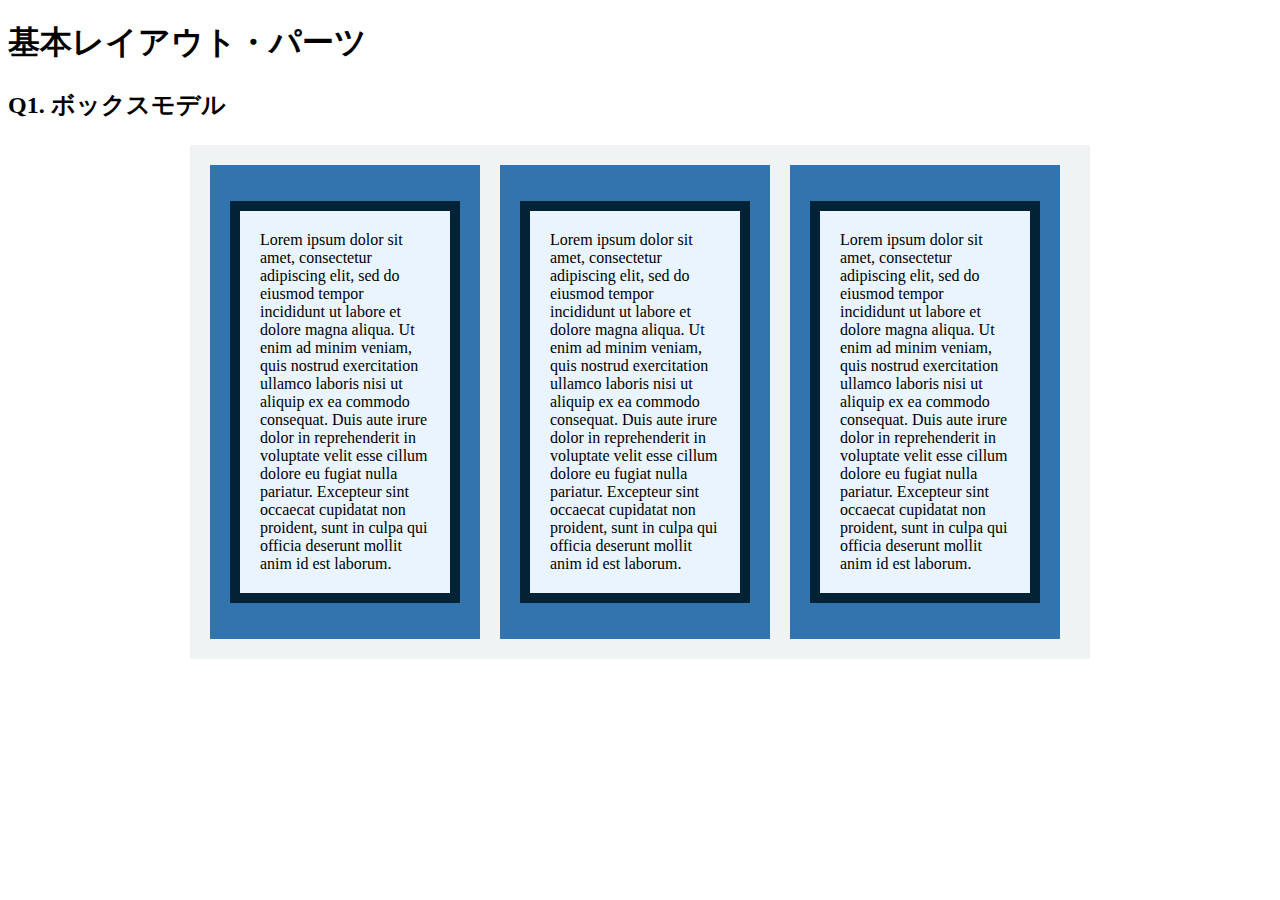
<file: layout_parts/q1/index.html>
<!DOCTYPE html>
<html>
  <head>
    <meta charset="utf-8">
    <meta http-equiv="X-UA-Compatible" content="IE=edge">
    <meta name="viewport" content="width=device-width, initial-scale=1.0, maximum-scale=1.0, user-scalable=no">
    <meta name="format-detection" content="telephone=no">
    <title>基本レイアウト・パーツ</title>
    <link rel="stylesheet" href="http://gizumo-inc.github.io/sample/front-lesson/layout_parts_new/assets/css/reset.css">
    <link rel="stylesheet" href="http://gizumo-inc.github.io/sample/front-lesson/layout_parts_new/assets/css/base.css">
    <link rel="stylesheet" href="css/style.css">
  </head>
  <body>
    <div class="wrapper">
      <h1 class="title">基本レイアウト・パーツ</h1>
      <h2 class="headline">
        <p class="headline__text">Q1. ボックスモデル</p>
      </h2>
      <div class="box">
        <!-- 回答はクラスq1の要素の中に書いてね -->
        <!-- すでについてるクラスにはstyleを指定しない。styleをつける場合は自分で新たにクラスをつけること -->
        <div class="q1 q1_content clearfix">
          <div class="q1_content_box">
            <p class="q1_content_text">Lorem ipsum dolor sit amet, consectetur adipiscing elit, sed do eiusmod tempor incididunt ut labore et dolore magna aliqua. Ut enim ad minim veniam, quis nostrud exercitation ullamco laboris nisi ut aliquip ex ea commodo consequat. Duis aute irure dolor in reprehenderit in voluptate velit esse cillum dolore eu fugiat nulla pariatur. Excepteur sint occaecat cupidatat non proident, sunt in culpa qui officia deserunt mollit anim id est laborum.</p>
          </div>
          <div class="q1_content_box">
            <p class="q1_content_text">Lorem ipsum dolor sit amet, consectetur adipiscing elit, sed do eiusmod tempor incididunt ut labore et dolore magna aliqua. Ut enim ad minim veniam, quis nostrud exercitation ullamco laboris nisi ut aliquip ex ea commodo consequat. Duis aute irure dolor in reprehenderit in voluptate velit esse cillum dolore eu fugiat nulla pariatur. Excepteur sint occaecat cupidatat non proident, sunt in culpa qui officia deserunt mollit anim id est laborum.</p>
          </div>
          <div class="q1_content_box">
            <p class="q1_content_text">Lorem ipsum dolor sit amet, consectetur adipiscing elit, sed do eiusmod tempor incididunt ut labore et dolore magna aliqua. Ut enim ad minim veniam, quis nostrud exercitation ullamco laboris nisi ut aliquip ex ea commodo consequat. Duis aute irure dolor in reprehenderit in voluptate velit esse cillum dolore eu fugiat nulla pariatur. Excepteur sint occaecat cupidatat non proident, sunt in culpa qui officia deserunt mollit anim id est laborum.</p>
          </div>
        </div>
        <!-- 回答はクラスq1の要素の中に書いてね -->
      </div>
    </div>
  </body>
</html>
</file>
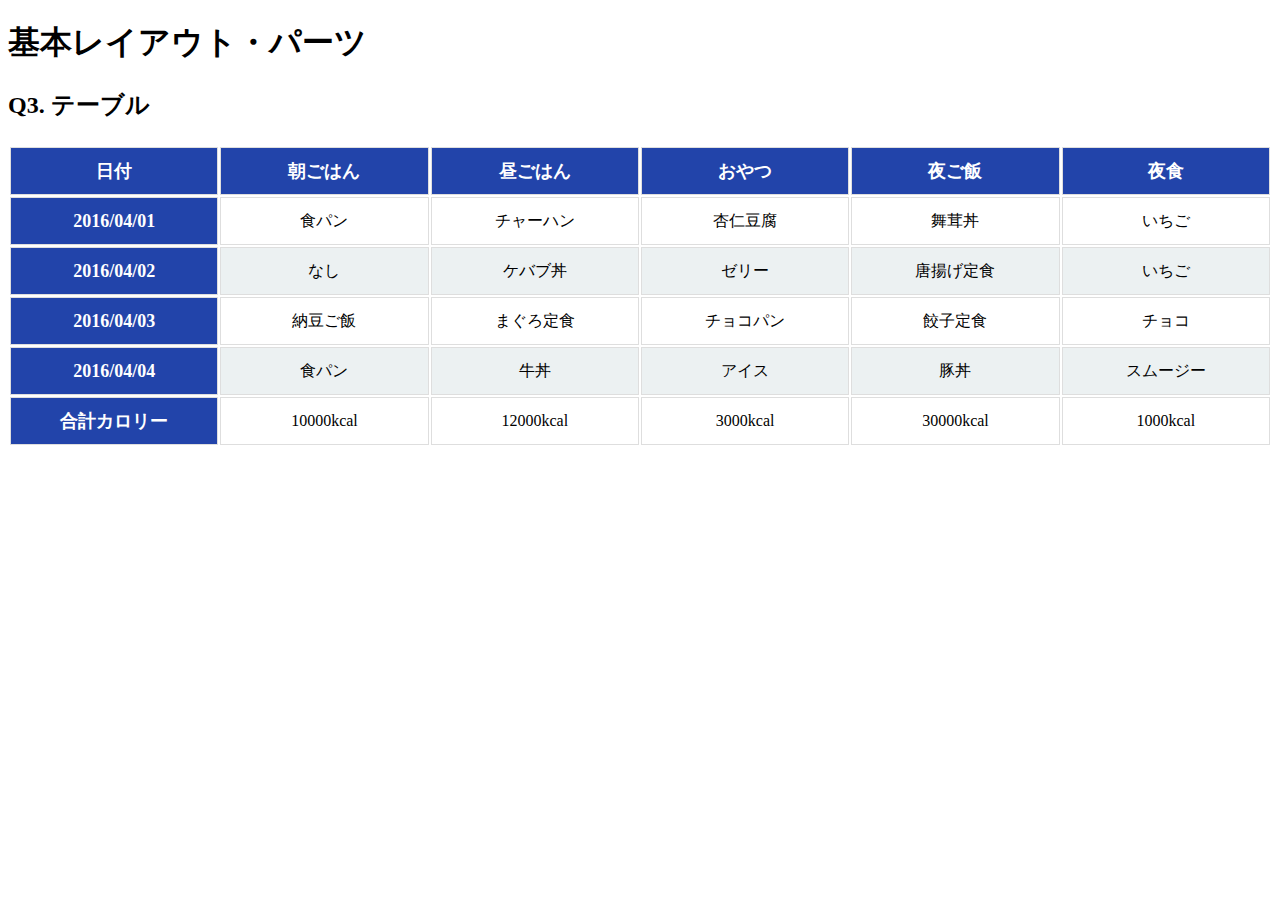
<file: layout_parts/q3/index.html>
<!DOCTYPE html>
<html>
  <head>
    <meta charset="utf-8">
    <meta http-equiv="X-UA-Compatible" content="IE=edge">
    <meta name="viewport" content="width=device-width, initial-scale=1.0, maximum-scale=1.0, user-scalable=no">
    <meta name="format-detection" content="telephone=no">
    <title>基本レイアウト・パーツ</title>
    <link rel="stylesheet" href="http://gizumo-inc.github.io/sample/front-lesson/layout_parts_new/assets/css/reset.css">
    <link rel="stylesheet" href="http://gizumo-inc.github.io/sample/front-lesson/layout_parts_new/assets/css/base.css">
    <link rel="stylesheet" href="css/style.css">
  </head>
  <body>
    <div class="wrapper">
      <h1 class="title">基本レイアウト・パーツ</h1>
      <h2 class="headline">
        <p class="headline__text">Q3. テーブル</p>
      </h2>
      <div class="box">
        <!-- 回答はクラスq3の要素の中に書いてね -->
        <!-- すでについてるクラスにはstyleを指定しない。styleをつける場合は自分で新たにクラスをつけること -->
        <div class="q3">
          
          <table class="q3_table">
            <thead class="q3-header"> 
              <tr>  
                <th>日付</th>
                <th>朝ごはん</th>
                <th>昼ごはん</th>
                <th>おやつ</th>
                <th>夜ご飯</th>
                <th>夜食</th>
              </tr>
            </thead>

            <tbody class="q3-body">
              <tr>
                <th>2016/04/01</th>
                <td>食パン</td>
                <td>チャーハン</td>
                <td>杏仁豆腐</td>
                <td>舞茸丼</td>
                <td>いちご</td>
              </tr>
              
              <tr>
                <th>2016/04/02</th>
                <td>なし</td>
                <td>ケバブ丼</td>
                <td>ゼリー</td>
                <td>唐揚げ定食</td>
                <td>いちご</td>
              </tr>
              
              <tr>
                <th>2016/04/03</th>
                <td>納豆ご飯</td>
                <td>まぐろ定食	</td>
                <td>チョコパン</td>
                <td>餃子定食</td>
                <td>チョコ</td>
              </tr>
              
              <tr>
                <th>2016/04/04</th>
                <td>食パン</td>
                <td>牛丼</td>
                <td>アイス</td>
                <td>豚丼</td>
                <td>スムージー</td>
              </tr>
              
              <tr>
                <th>合計カロリー</th>
                <td>10000kcal	</td>
                <td>12000kcal</td>
                <td>3000kcal</td>
                <td>30000kcal</td>
                <td>1000kcal</td>
              </tr>
            </tbody>  
              
          </table>
            
          </div>
          <!-- 回答はクラスq3の要素の中に書いてね -->
        </div>
      </div>
  </body>
  </html>
</file>
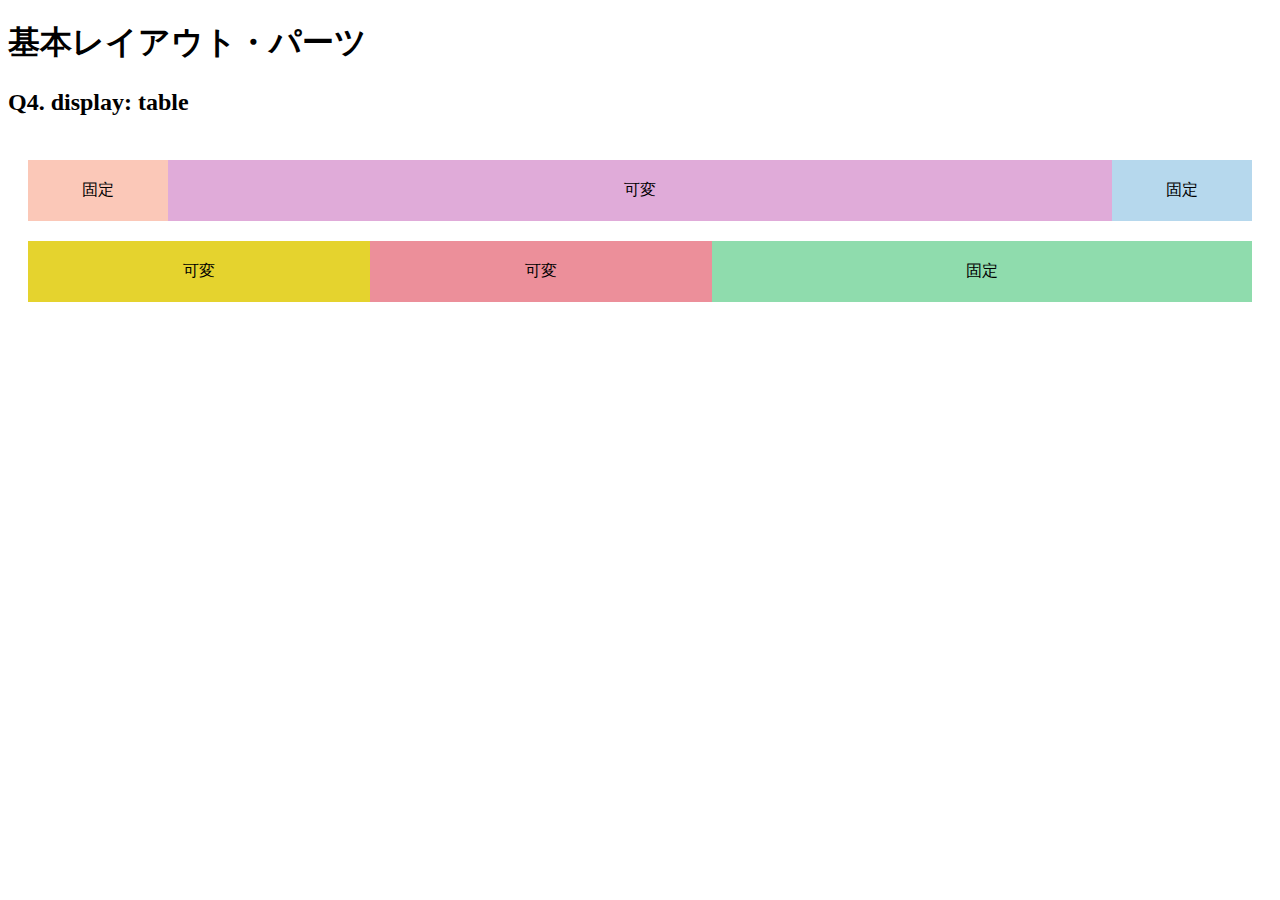
<file: layout_parts/q4/index.html>
<!DOCTYPE html>
<html>
  <head>
    <meta charset="utf-8">
    <meta http-equiv="X-UA-Compatible" content="IE=edge">
    <meta name="viewport" content="width=device-width, initial-scale=1.0, maximum-scale=1.0, user-scalable=no">
    <meta name="format-detection" content="telephone=no">
    <title>基本レイアウト・パーツ</title>
    <link rel="stylesheet" href="http://gizumo-inc.github.io/sample/front-lesson/layout_parts_new/assets/css/reset.css">
    <link rel="stylesheet" href="http://gizumo-inc.github.io/sample/front-lesson/layout_parts_new/assets/css/base.css">
    <link rel="stylesheet" href="css/style.css">
  </head>
  <body>
    <div class="wrapper">
      <h1 class="title">基本レイアウト・パーツ</h1>
      <h2 class="headline">
        <p class="headline__text">Q4. display: table</p>
      </h2>
      <div class="box">
        <!-- 回答はクラスq4の要素の中に書いてね -->
        <!-- すでについてるクラスにはstyleを指定しない。styleをつける場合は自分で新たにクラスをつけること -->
        <!-- 新たにタグは追加しなくてもできます。 -->
        <div class="q4 content">
          <div class="q4_box">
            <div class="pink is-1">固定</div>
            <div class="puple is-1">可変</div>
            <div class="bule is-1">固定</div>
          </div>

          <div class="q4_box">
            <div class="yellow is-1">可変</div>
            <div class="red is-1">可変</div>
            <div class="green is-1">固定</div>
          </div>
        </div>
        <!-- 回答はクラスq4の要素の中に書いてね -->
      </div>
    </div>
  </body>
</html>
</file>
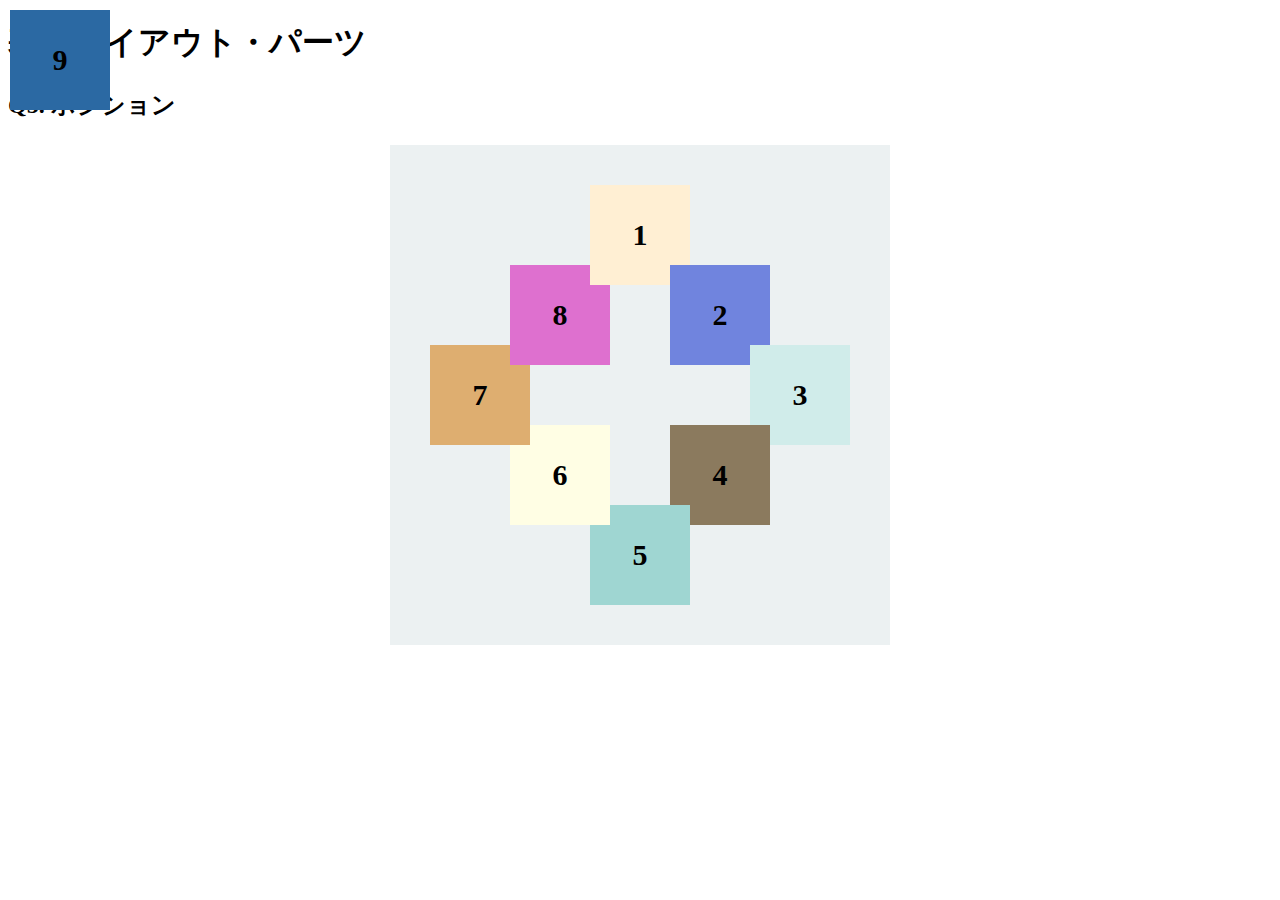
<file: layout_parts/q5/index.html>
<!DOCTYPE html>
<html>
  <head>
    <meta charset="utf-8">
    <meta http-equiv="X-UA-Compatible" content="IE=edge">
    <meta name="viewport" content="width=device-width, initial-scale=1.0, maximum-scale=1.0, user-scalable=no">
    <meta name="format-detection" content="telephone=no">
    <title>基本レイアウト・パーツ</title>
    <link rel="stylesheet" href="http://gizumo-inc.github.io/sample/front-lesson/layout_parts_new/assets/css/reset.css">
    <link rel="stylesheet" href="http://gizumo-inc.github.io/sample/front-lesson/layout_parts_new/assets/css/base.css">
    <link rel="stylesheet" href="css/style.css">
  </head>
  <body>
    <div class="wrapper">
      <h1 class="title">基本レイアウト・パーツ</h1>
      <h2 class="headline">
        <p class="headline__text">Q5. ポジション</p>
      </h2>
      <div class="box">
        <!-- 回答はクラスq5の要素の中に書いてね -->
        <!-- すでについてるクラスにはstyleを指定しない。styleをつける場合は自分で新たにクラスをつけること -->
        <!-- 新たにタグは追加しなくてもできます。 -->
        <div class="q5 box">
          <div class="eight is-1">8</div>
          <div class="five is-1">5</div>
          <div class="one is-1">1</div>
          <div class="seven is-1">7</div>
          <div class="four is-1">4</div>
          <div class="six is-1">6</div>
          <div class="two is-1">2</div>
          <div class="three is-1">3</div>
          <div class="nine is-1">9</div>
        </div>
        <!-- 回答はクラスq5の要素の中に書いてね -->
      </div>
    </div>
  </body>
</html>
</file>
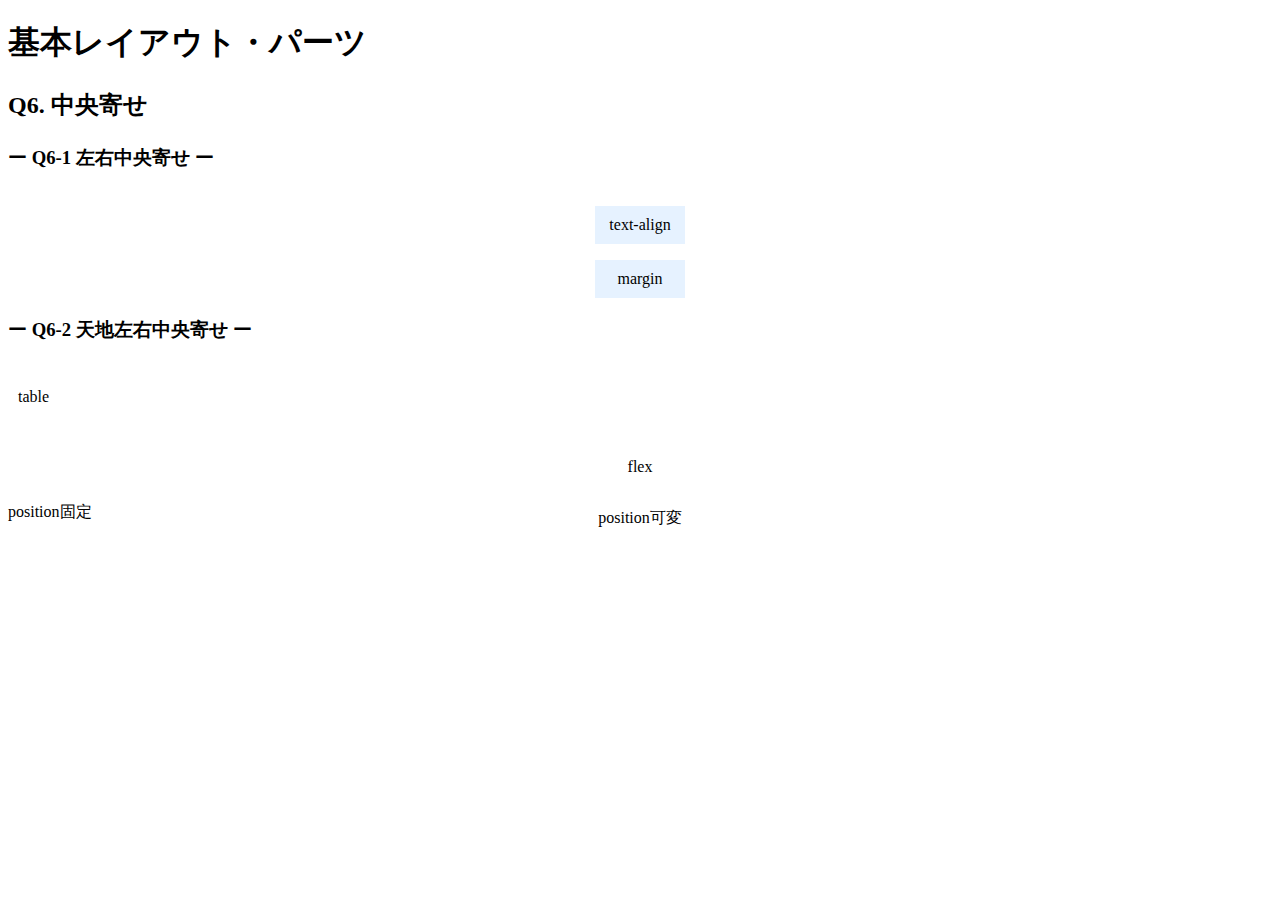
<file: layout_parts/q6/index.html>
<!DOCTYPE html>
<html>
  <head>
    <meta charset="utf-8">
    <meta http-equiv="X-UA-Compatible" content="IE=edge">
    <meta name="viewport" content="width=device-width, initial-scale=1.0, maximum-scale=1.0, user-scalable=no">
    <meta name="format-detection" content="telephone=no">
    <title>基本レイアウト・パーツ</title>
    <link rel="stylesheet" href="http://gizumo-inc.github.io/sample/front-lesson/layout_parts_new/assets/css/reset.css">
    <link rel="stylesheet" href="http://gizumo-inc.github.io/sample/front-lesson/layout_parts_new/assets/css/base.css">
    <link rel="stylesheet" href="css/style.css">
  </head>
  <body>
    <div class="wrapper">
      <h1 class="title">基本レイアウト・パーツ</h1>
      <h2 class="headline">
        <p class="headline__text">Q6. 中央寄せ</p>
      </h2>
      <div class="box">
        <div class="box__inner">
          <h3 class="box__headline">
            <p class="box__headline__text">ー Q6-1 左右中央寄せ ー</p>
          </h3>
          <div class="q6 q6--horizontal">
            <!-- Q6-1の回答はここに書いてね -->
            <!-- 新たにタグは追加しなくてもできます。 -->
            <div class="q6__box">
              <div class="textbox">
                <p class="text intext">text-align</p>
              </div>
            </div>
            <!-- Q6-1の回答はここに書いてね -->

            <!-- Q6-1の回答はここに書いてね -->
            <!-- 新たにタグは追加しなくてもできます。 -->
            <div class="q6__box">
              <p class="margin intext">margin</p>
            </div>
            <!-- Q6-1の回答はここに書いてね -->
          </div>
        </div>

        <div class="box__inner">
          <h3 class="box__headline">
            <p class="box__headline__text">ー Q6-2 天地左右中央寄せ ー</p>
          </h3>
          <!-- Q6-2の回答はここに書いてね -->
          <!-- すでについてるクラスにはstyleを指定しない。styleをつける場合は自分で新たにクラスをつけること -->
          <!-- 新たにタグは追加しなくてもできます。 -->
          <div class="q6 q6--around table">
            <div class="table-box">
              <p class="q6-text q6-table">table</p>
            </div>
          </div>
          <!-- Q6-2の回答はここに書いてね -->

          <!-- Q6-2の回答はここに書いてね -->
          <!-- すでについてるクラスにはstyleを指定しない。styleをつける場合は自分で新たにクラスをつけること -->
          <!-- 新たにタグは追加しなくてもできます。 -->
          <div class="q6 q6--around q6-flex">
            <p class="q6-text">flex</p>
          </div>
          <!-- Q6-2の回答はここに書いてね -->

          <div class="q6 q6--position">
            <!-- Q6-2の回答はここに書いてね -->
            <!-- すでについてるクラスにはstyleを指定しない。styleをつける場合は自分で新たにクラスをつけること -->
            <!-- 新たにタグは追加しなくてもできます。 -->
              <div class="q6__box is-stable position-box">
                <p class="q6__box__inner position-1">position固定</p>
              </div>
              <!-- Q6-2の回答はここに書いてね -->

            <!-- Q6-2の回答はここに書いてね -->
            <!-- すでについてるクラスにはstyleを指定しない。styleをつける場合は自分で新たにクラスをつけること -->
            <!-- 新たにタグは追加しなくてもできます。 -->
            <div class="q6__box is-flexible position-box">
              <p class="q6__box__inner position-2">position可変</p>
            </div>
            <!-- Q6-2の回答はここに書いてね -->
          </div>
        </div>
      </div>
    </div>
  </body>
</html>
</file>
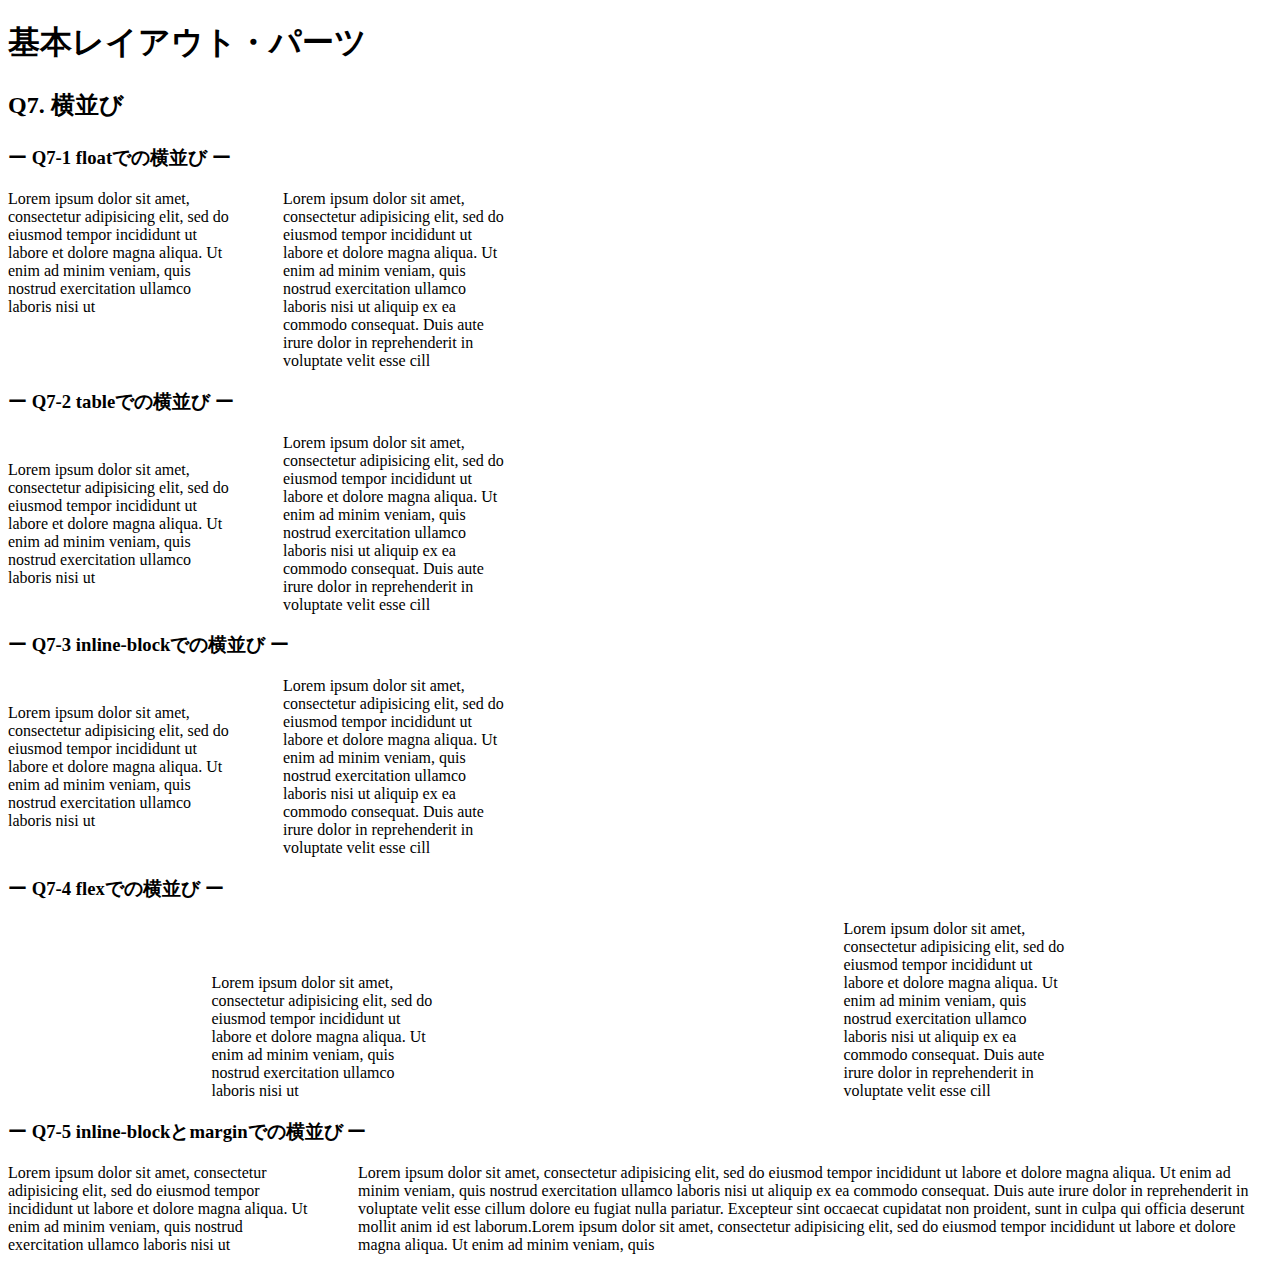
<file: layout_parts/q7/index.html>
<!DOCTYPE html>
<html>
  <head>
    <meta charset="utf-8">
    <meta http-equiv="X-UA-Compatible" content="IE=edge">
    <meta name="viewport" content="width=device-width, initial-scale=1.0, maximum-scale=1.0, user-scalable=no">
    <meta name="format-detection" content="telephone=no">
    <title>基本レイアウト・パーツ</title>
    <link rel="stylesheet" href="http://gizumo-inc.github.io/sample/front-lesson/layout_parts_new/assets/css/reset.css">
    <link rel="stylesheet" href="http://gizumo-inc.github.io/sample/front-lesson/layout_parts_new/assets/css/base.css">
    <link rel="stylesheet" href="css/style.css">
  </head>
  <body>
    <div class="wrapper">
      <h1 class="title">基本レイアウト・パーツ</h1>
      <h2 class="headline">
        <p class="headline__text">Q7. 横並び</p>
      </h2>
      <div class="box">
        <div class="box__inner">
          <h3 class="box__headline">
            <p class="box__headline__text">ー Q7-1 floatでの横並び ー</p>
          </h3>
          <!-- Q7の回答はここに書いてね -->
          <!-- すでについてるクラスにはstyleを指定しない。styleをつける場合は自分で新たにクラスをつけること -->
          <!-- 新たにタグは追加しなくてもできます。 -->
          <div class="q7 q7--float">
            <div class="q7__inner clearfix">
              <div class="q7__box float-box">
                Lorem ipsum dolor sit amet, consectetur adipisicing elit, sed do eiusmod tempor incididunt ut labore et dolore magna aliqua. Ut enim ad minim veniam, quis nostrud exercitation ullamco laboris nisi ut
              </div>
              <div class="q7__box float-box">
                Lorem ipsum dolor sit amet, consectetur adipisicing elit, sed do eiusmod tempor incididunt ut labore et dolore magna aliqua. Ut enim ad minim veniam, quis nostrud exercitation ullamco laboris nisi ut aliquip ex ea commodo consequat. Duis aute irure dolor in reprehenderit in voluptate velit esse cill
              </div>
            </div>
          </div>
          <!-- Q7の回答はここに書いてね -->
        </div>

        <div class="box__inner">
          <h3 class="box__headline">
            <p class="box__headline__text">ー Q7-2 tableでの横並び ー</p>
          </h3>
          <!-- Q7の回答はここに書いてね -->
          <!-- すでについてるクラスにはstyleを指定しない。styleをつける場合は自分で新たにクラスをつけること -->
          <!-- 新たにタグは追加しなくてもできます。 -->
          <div class="q7 q7--table">
            <div class="q7__inner tables">
              <div class="q7__box table-box">
                <div class="q7__box__text">
                  Lorem ipsum dolor sit amet, consectetur adipisicing elit, sed do eiusmod tempor incididunt ut labore et dolore magna aliqua. Ut enim ad minim veniam, quis nostrud exercitation ullamco laboris nisi ut
                </div>
              </div>
              <div class="q7__box table-box">
                <div class="q7__box__text">
                  Lorem ipsum dolor sit amet, consectetur adipisicing elit, sed do eiusmod tempor incididunt ut labore et dolore magna aliqua. Ut enim ad minim veniam, quis nostrud exercitation ullamco laboris nisi ut aliquip ex ea commodo consequat. Duis aute irure dolor in reprehenderit in voluptate velit esse cill
                </div>
              </div>
            </div>
          </div>
          <!-- Q7の回答はここに書いてね -->
        </div>

        <div class="box__inner">
          <h3 class="box__headline">
            <p class="box__headline__text">ー Q7-3 inline-blockでの横並び ー</p>
          </h3>
          <!-- Q7の回答はここに書いてね -->
          <!-- すでについてるクラスにはstyleを指定しない。styleをつける場合は自分で新たにクラスをつけること -->
          <!-- 新たにタグは追加しなくてもできます。 -->
          <div class="q7 q7--inlineblock">
            <div class="q7__inner inlines">
              <div class="q7__box inline-box">
                Lorem ipsum dolor sit amet, consectetur adipisicing elit, sed do eiusmod tempor incididunt ut labore et dolore magna aliqua. Ut enim ad minim veniam, quis nostrud exercitation ullamco laboris nisi ut
              </div>
              <div class="q7__box inline-box">
                Lorem ipsum dolor sit amet, consectetur adipisicing elit, sed do eiusmod tempor incididunt ut labore et dolore magna aliqua. Ut enim ad minim veniam, quis nostrud exercitation ullamco laboris nisi ut aliquip ex ea commodo consequat. Duis aute irure dolor in reprehenderit in voluptate velit esse cill
              </div>
            </div>
          </div>
          <!-- Q7の回答はここに書いてね -->
        </div>

        <div class="box__inner">
          <h3 class="box__headline">
            <p class="box__headline__text">ー Q7-4 flexでの横並び ー</p>
          </h3>
          <!-- Q7の回答はここに書いてね -->
          <!-- すでについてるクラスにはstyleを指定しない。styleをつける場合は自分で新たにクラスをつけること -->
          <!-- 新たにタグは追加しなくてもできます。 -->
          <div class="q7 q7--flex">
            <div class="q7__inner flex-box">
              <div class="q7__box flex-text">
                Lorem ipsum dolor sit amet, consectetur adipisicing elit, sed do eiusmod tempor incididunt ut labore et dolore magna aliqua. Ut enim ad minim veniam, quis nostrud exercitation ullamco laboris nisi ut
              </div>
              <div class="q7__box flex-text">
                Lorem ipsum dolor sit amet, consectetur adipisicing elit, sed do eiusmod tempor incididunt ut labore et dolore magna aliqua. Ut enim ad minim veniam, quis nostrud exercitation ullamco laboris nisi ut aliquip ex ea commodo consequat. Duis aute irure dolor in reprehenderit in voluptate velit esse cill
              </div>
            </div>
          </div>
          <!-- Q7の回答はここに書いてね -->
        </div>

        <div class="box__inner">
          <h3 class="box__headline">
            <p class="box__headline__text">ー Q7-5 inline-blockとmarginでの横並び ー</p>
          </h3>
          <!-- Q7の回答はここに書いてね -->
          <!-- すでについてるクラスにはstyleを指定しない。styleをつける場合は自分で新たにクラスをつけること -->
          <!-- 新たにタグは追加しなくてもできます。 -->
          <div class="q7 q7--margin full-father">
            <div class="q7__inner is-full fulles">
              <div class="q7__box full-box1">
                <div class="q7__box__text full-text">
                  Lorem ipsum dolor sit amet, consectetur adipisicing elit, sed do eiusmod tempor incididunt ut labore et dolore magna aliqua. Ut enim ad minim veniam, quis nostrud exercitation ullamco laboris nisi ut
                </div>
              </div>
              <div class="q7__box full-box2">
                <div class="q7__box__text full-text">
                  Lorem ipsum dolor sit amet, consectetur adipisicing elit, sed do eiusmod tempor incididunt ut labore et dolore magna aliqua. Ut enim ad minim veniam, quis nostrud exercitation ullamco laboris nisi ut aliquip ex ea commodo consequat. Duis aute irure dolor in reprehenderit in voluptate velit esse cillum dolore eu fugiat nulla pariatur. Excepteur sint occaecat cupidatat non proident, sunt in culpa qui officia deserunt mollit anim id est laborum.Lorem ipsum dolor sit amet, consectetur adipisicing elit, sed do eiusmod tempor incididunt ut labore et dolore magna aliqua. Ut enim ad minim veniam, quis
                </div>
              </div>
            </div>
          </div>
          <!-- Q7の回答はここに書いてね -->
        </div>
      </div>
    </div>
  </body>
</html>
</file>
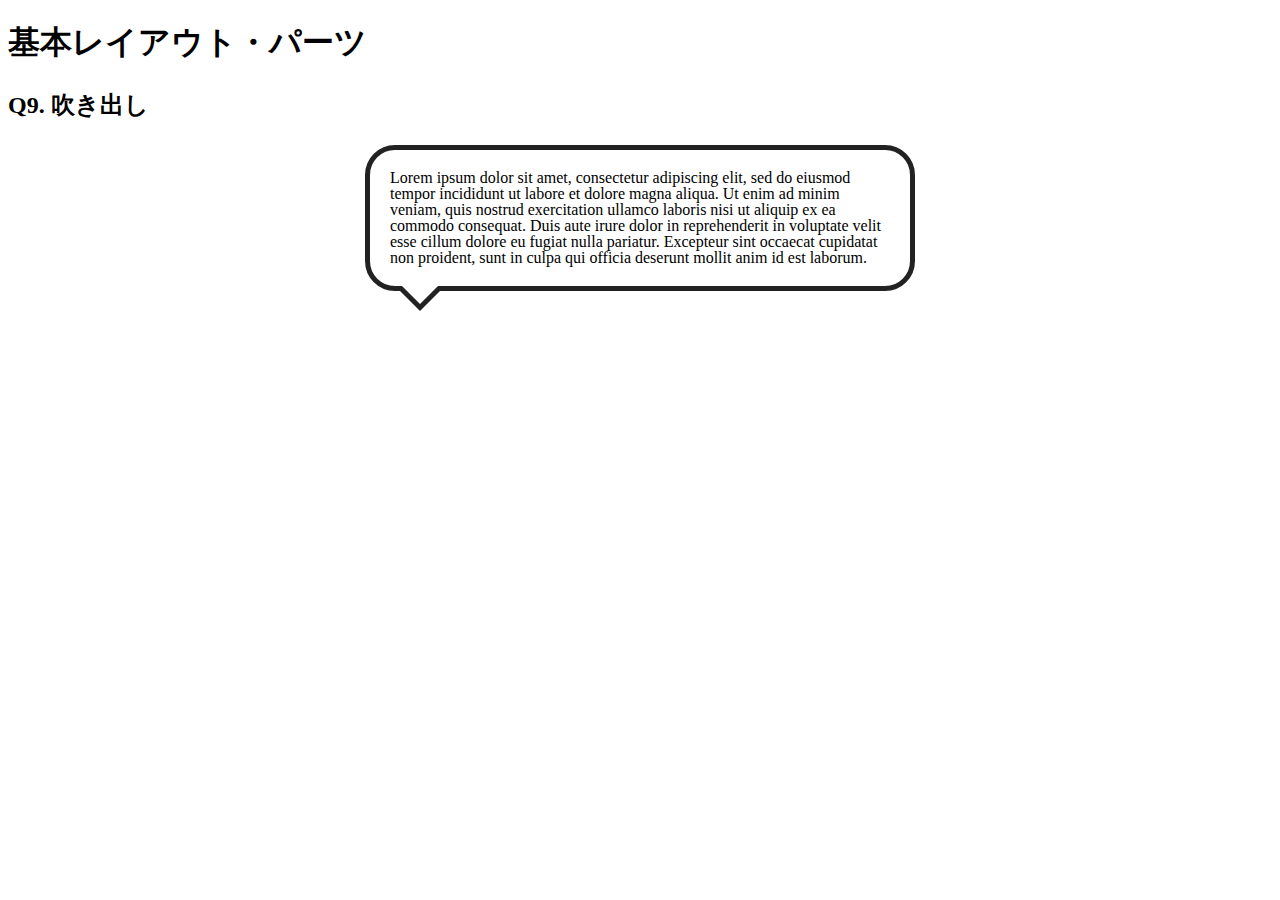
<file: layout_parts/q9/index.html>
<!DOCTYPE html>
<html>
  <head>
    <meta charset="utf-8">
    <meta http-equiv="X-UA-Compatible" content="IE=edge">
    <meta name="viewport" content="width=device-width, initial-scale=1.0, maximum-scale=1.0, user-scalable=no">
    <meta name="format-detection" content="telephone=no">
    <title>基本レイアウト・パーツ</title>
    <link rel="stylesheet" href="http://gizumo-inc.github.io/sample/front-lesson/layout_parts_new/assets/css/reset.css">
    <link rel="stylesheet" href="http://gizumo-inc.github.io/sample/front-lesson/layout_parts_new/assets/css/base.css">
    <link rel="stylesheet" href="css/style.css">
  </head>
  <body>
    <div class="wrapper">
      <h1 class="title">基本レイアウト・パーツ</h1>
      <h2 class="headline">
        <p class="headline__text">Q9. 吹き出し</p>
      </h2>
      <div class="box">
        <!-- 回答はクラスq9の要素の中に書いてね -->
        <!-- すでについてるクラスにはstyleを指定しない。styleをつける場合は自分で新たにクラスをつけること -->
        <div class="q9 q9-box">
          <div class="q9-text">Lorem ipsum dolor sit amet, consectetur adipiscing elit, sed do eiusmod tempor incididunt ut labore et dolore magna aliqua. Ut enim ad minim veniam, quis nostrud exercitation ullamco laboris nisi ut aliquip ex ea commodo consequat. Duis aute irure dolor in reprehenderit in voluptate velit esse cillum dolore eu fugiat nulla pariatur. Excepteur sint occaecat cupidatat non proident, sunt in culpa qui officia deserunt mollit anim id est laborum.</div>
          
        </div>
        <!-- 回答はクラスq9の要素の中に書いてね -->
      </div>
    </div>
  </body>
</html>
</file>
<file: layout_parts/q1/css/style.css>
@charset "UTF-8";

/* 回答はここに書いてね */
.clearfix:after {
  display: block;
  content: "";
  clear: both;
}

.q1_content {
  width: 900px;
  margin: 0 auto;
  padding: 20px;
  background-color: #eff3f4;
  box-sizing: border-box;
}

.q1_content_box {
  float: left;
  margin-left: 20px;
  padding: 20px;
  width: 230px;
  background-color: #3274ae;
}

.q1_content .q1_content_box:first-child {
  margin-left: 0;
}

.q1_content_text {
  padding: 20px;
  font-size: 16px;
  border: 10px solid #022336;
  background-color: #eaf4ff;
}

/* 回答はここに書いてね */
</file>
<file: layout_parts/q3/css/style.css>
@charset "UTF-8";

/* 回答はここに書いてね */
.q3_table {
  width: 100%;
  text-align: center;
  table-layout: fixed;
}

.q3_table th {
  background-color: #2244aa;
  color: #ffffff;
  font-size: 18px;
  line-height: 26px;
}

.q3_table td {
  font-size: 16px;
  line-height: 22px;
}

.q3_table th,td {
  border: solid #dedede 1px;
  padding: 10px;
}

.q3-body tr:nth-child(even) {
  background-color: #ecf1f2;
}

.q3-body tr:last-child {
  border-top: dashed #000 2px;
}

/* 回答はここに書いてね */
</file>
<file: layout_parts/q4/css/style.css>
@charset "UTF-8";

/* 回答はここに書いてね */
.content {
  padding: 20px;
}

.q4_box {
  width: 100%;
  display: table;
  margin-top: 20px;
  text-align: center;
}

.is-1 {
  padding: 20px;
  display: table-cell;
}

.q4_box:first-child {
  margin-top: 0;
}

.pink {
  background-color: #fbc8b8;
  width: 100px;
}

.puple {
  background-color: #e0abd9;
}

.bule {
  background-color: #b6d8ed;
  width: 100px;
}

.yellow {
  background-color: #e5d32e;
}

.red {
  background-color: #ec8f9a;
}

.green {
  background-color: #8fdcad;
  width: 500px;
}

/* 回答はここに書いてね */
</file>
<file: layout_parts/q5/css/style.css>
@charset "UTF-8";

/* 回答はここに書いてね */

.box {
  width: 500px;
  background-color: #ecf1f2;
  height: 500px;
  position: relative;
  margin: 0 auto;
  margin-top: 20px;
}

.is-1 {
  width: 100px;
  font-size: 30px;
  text-align: center;
  line-height: 100px;
  font-weight: bold;
  position: absolute;
}

.one {
  background-color: #ffefd3;
  top: 40px;
  left: 200px;
  z-index: 1;
}

.two {
  background-color: #7084de;
  top: 120px;
  left: 280px;
  z-index: 2;
}

.three {
  background-color: #d0ecea;
  top: 200px;
  left: 360px;
  z-index: 3;
}

.four {
  background-color: #8b7a5e;
  top: 280px;
  left: 280px;
  z-index: 4;
}

.five {
  background-color: #9fd6d2;
  top: 360px;
  left: 200px;
  z-index: 5;
}

.six {
  background-color: #fffee4;
  top: 280px;
  left: 120px;
  z-index: 6;
}

.seven {
  background-color: #deae70;
  top: 200px;
  left: 40px;
  z-index: 7;
}

.eight {
  background-color: #de70cf;
  top: 120px;
  left: 120px;
  z-index: 9;
}

.eight::after {
  background-color: #ffefd3;
  position: absolute;
  top: 0;
  right: 0;
  width: 20px;
  height: 20px;
  content: "";
  z-index: 8;
}

.nine {
  background-color: #2b69a3;
  position: fixed;
  top: 10px;
  left: 10px;
  z-index: 10;
}


/* 回答はここに書いてね */
</file>
<file: layout_parts/q6/css/style.css>
@charset "UTF-8";

/* 回答はここに書いてね */

.textbox {
  text-align: center;
}

.text {
  display: inline-block;
}

.intext {
  width: 90px;
  background-color: #e6f2ff;
  padding: 10px 0;
}

.margin {
  margin: 0 auto;
  text-align: center;
}

.table {
  display: table;
}

.table-box {
  display: table-cell;
  text-align: center;
  vertical-align: middle;
}

.q6-table {
  display: inline-block;
}

.q6-text {
  background-color: #fff;
  padding: 10px;
}

.q6-flex {
  display: flex;
  justify-content: center;
  align-items: center;
}

.position-box {
  position: relative
}

.position-1 {
  position: absolute;
  top: 0;
  right: 0;
  left: 0;
  bottom: 0;
  margin: auto;
}

.position-2 {
  position: absolute;
  top: 50%;
  left: 50%;
  transform: translate(-50%,-50%);
}

  /* 回答はここに書いてね */
</file>
<file: layout_parts/q7/css/style.css>
@charset "UTF-8";

/* 回答はここに書いてね */
.clearfix:after {
  display: block;
  content: "";
  clear: both;
}

.float-box {
  float: left;
  width: 225px;
  font-size: 16px;
  box-sizing: border-box;
  margin-left: 50px;
}

.float-box:first-child {
  margin-left: 0;
}

.tables {
  display: table;
}

.table-box {
  width: 225px;
  display: table-cell;
  font-size: 16px;
  vertical-align: middle;
  padding-left: 50px;
}

.table-box:first-child {
  padding-left: 0;
}

.inlines {
  font-size: 0;
}
.inline-box {
  display: inline-block;
  width: 225px;
  font-size: 16px;
  vertical-align: middle;
  box-sizing: border-box;
  letter-spacing: normal;
  margin-left: 50px;
}

.inline-box:first-child {
  margin-left: 0;
}

.flex-box {
  display: flex;
  justify-content: space-around;
  align-items: flex-end;
}

.flex-text {
  width: 225px;
  box-sizing: border-box;
}

.full-father {
  font-size: 0;
}
.fulles {
  width: 100%;
  box-sizing: border-box;
}

.full-box1 {
  width: 300px;
  display: inline-block;
}

.full-box2 {
  width: 100%;
  display: inline-block;
  margin-left: -300px;
  padding-left: 350px;
  box-sizing: border-box;
  font-size: 16px;
  vertical-align: top;
}

.full-text {
  font-size: 16px;
}

/* 回答はここに書いてね */
</file>
<file: layout_parts/q9/css/style.css>
@charset "UTF-8";

/* 回答はここに書いてね */

.q9-box {
  position: relative;
  margin: 0 auto;
  width: 500px;
  border: 5px #222 solid;
  border-radius: 30px;
  padding: 20px;
}

.q9-text {
  font-size: 16px;
  line-height: 16px;
}

.q9-box::before{
  content: '';
  position: absolute;
  display: block;
  left: 25px;
  top: 100%;
  border-top: 25px #222 solid;
  border-right: 25px solid transparent;
  border-left: 25px solid transparent;
}

.q9-box::after {
  content: '';
  position: absolute;
  display: block;
  left: 25px;
  bottom: -18px;
  border-top: 25px solid #ffffff;
  border-right: 25px solid transparent;
  border-left: 25px solid transparent;
}

/* 回答はここに書いてね */
</file>
